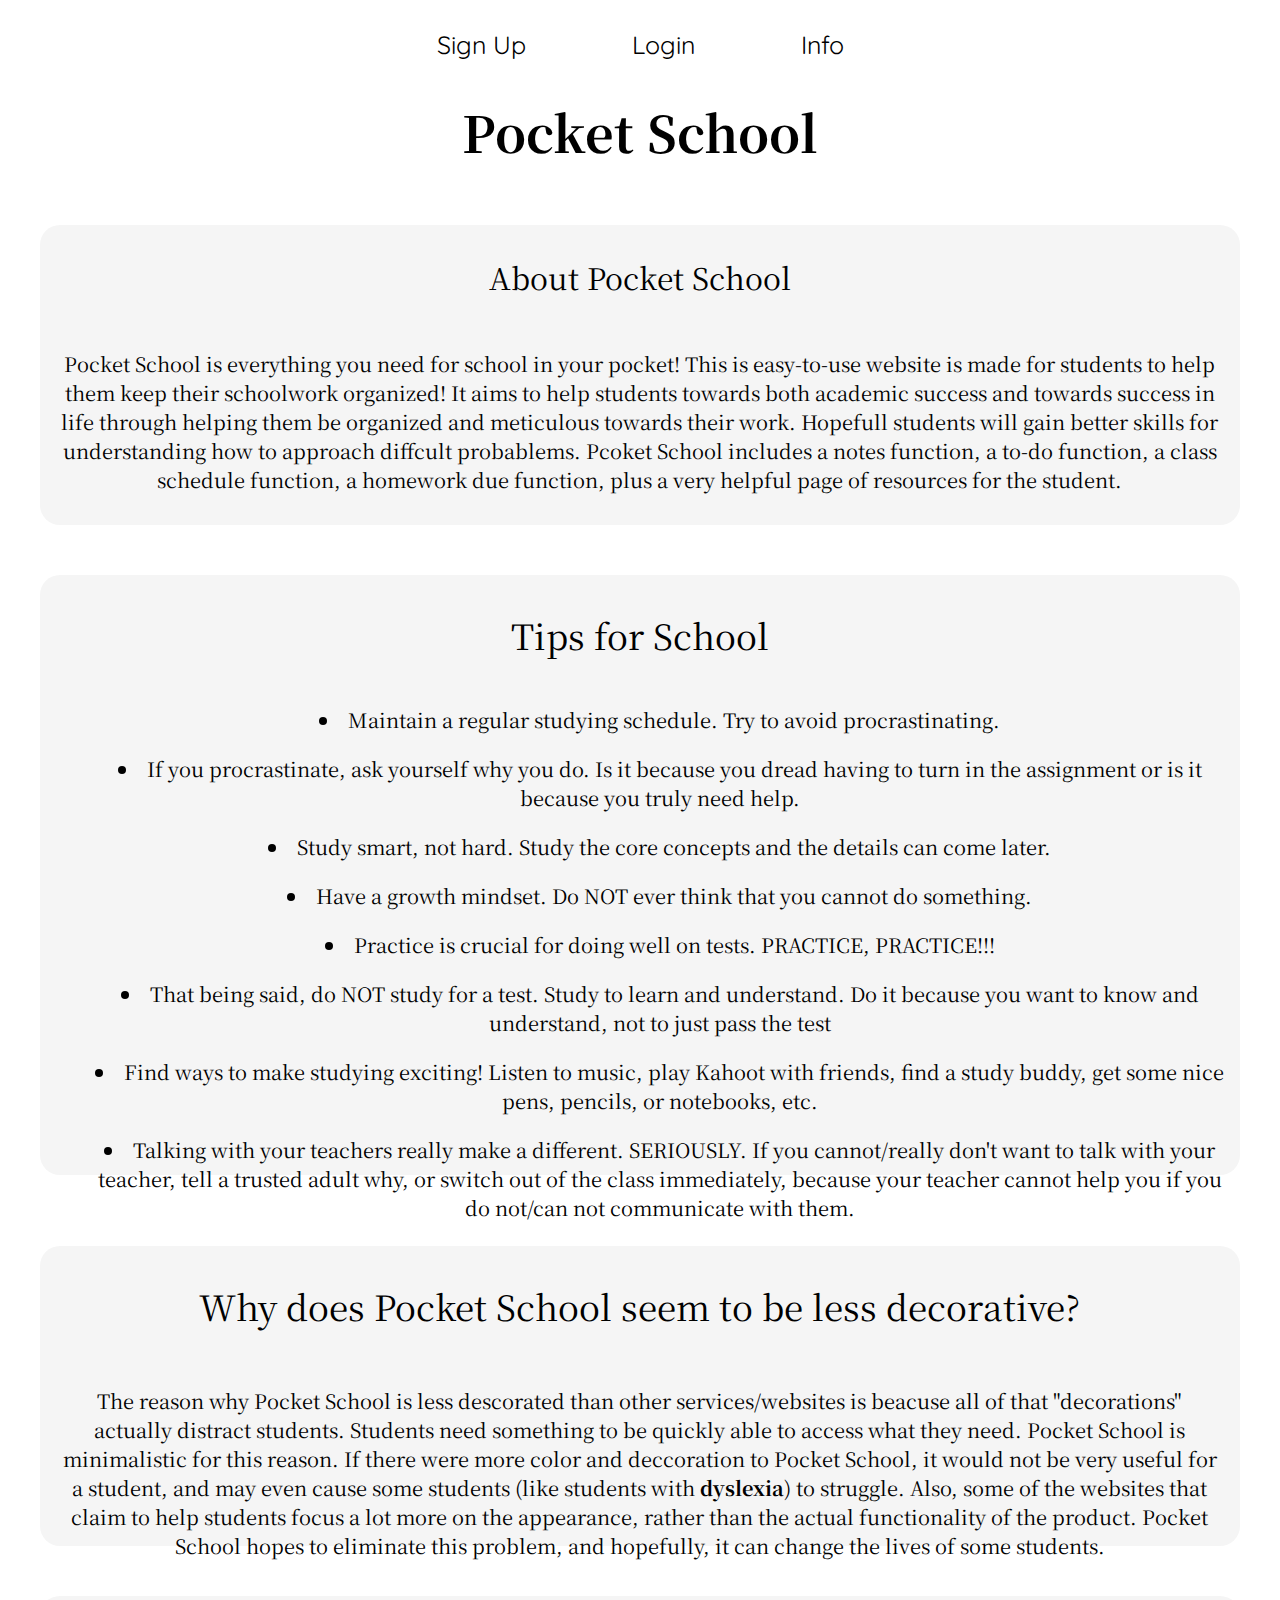
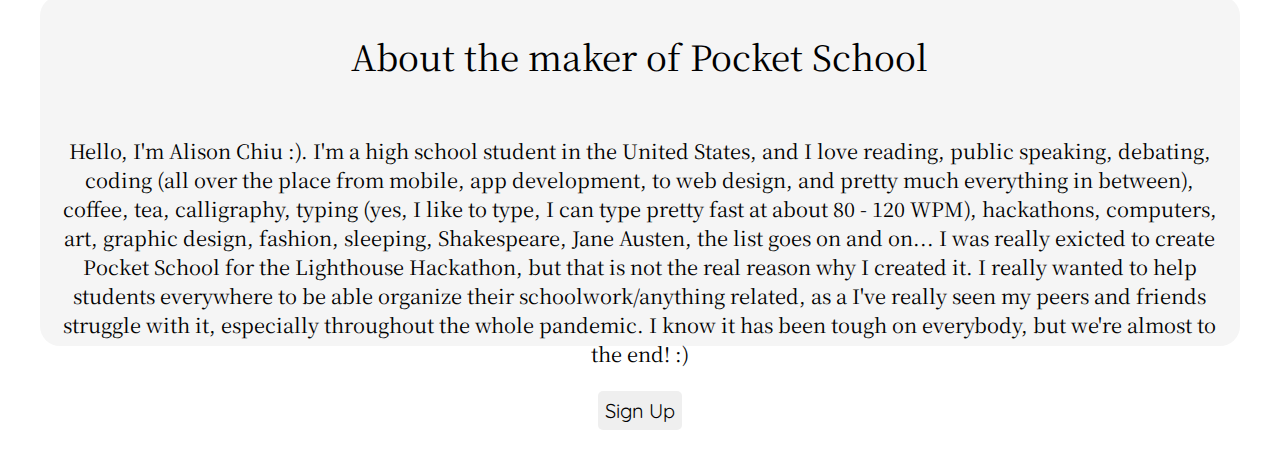
<file: Pocket School/index.html>
<!DOCTYPE html>
<html>
	<head>
		<link rel="stylesheet" href="intro.css">
		<script type="module" src="script.js"></script>
		
		<meta name="viewport" content="width=device-width, initial-scale=1.0">
		
		<link rel="preconnect" href="https://fonts.gstatic.com">
		<link href="https://fonts.googleapis.com/css2?family=Noto+Serif+TC:wght@200&display=swap" rel="stylesheet">
		<link rel="preconnect" href="https://fonts.gstatic.com">
		<link href="https://fonts.googleapis.com/css2?family=Quicksand&display=swap" rel="stylesheet">
		
		<title>Pocket School</title>
		
	</head>
	<body>
		
		<div class="topnav" style="font-size:25px;" id="buttondiv">
			<a class="active" href="signup.html" style="margin-right:50px;margin-left:50px;">Sign Up</a>
			<a class="active" href="login.html" style="margin-right:50px;margin-left:50px;">Login</a>
			<a class="active" href="index.html" style="margin-right:50px;margin-left:50px;">Info</a>
		</div>
		
		<h1 style="font-size:50px;">Pocket School</h1>
		
		<div style="width:95%;height:300px;border:none;background-color:#f5f5f5;display: inline-block;" class='box'>
			<p style='font-size: 30px;'>About Pocket School</p>
			<p style='font-size:20px;padding:20px;'>Pocket School is everything you need for school in your pocket! This is easy-to-use website is made for students to help them keep their schoolwork organized! It aims to help students towards both academic success and towards success in life through helping them be organized and meticulous towards their work. Hopefull students will gain better skills for understanding how to approach diffcult probablems. Pcoket School includes a notes function, a to-do function, a class schedule function, a homework due function, plus a very helpful page of resources for the student.
			<br>
			</p>
		</div>
		
		<div style="width:95%;height:600px;border:none;background-color:#f5f5f5;display: inline-block;" class='box'>
			<p style='font-size: 35px;'>Tips for School</p>
			<ul style='font-size: 20px;'>
				<li>Maintain a regular studying schedule. Try to avoid procrastinating.</li>
				<li>If you procrastinate, ask yourself why you do. Is it because you dread having to turn in the assignment or is it because you truly need help.</li>
				<li>Study smart, not hard. Study the core concepts and the details can come later.</li>
				<li>Have a growth mindset. Do NOT ever think that you cannot do something.</li>
				<li>Practice is crucial for doing well on tests. PRACTICE, PRACTICE!!!</li>
				<li>That being said, do NOT study for a test. Study to learn and understand. Do it because you want to know and understand, not to just pass the test</li>
				<li>Find ways to make studying exciting! Listen to music, play Kahoot with friends, find a study buddy, get some nice pens, pencils, or notebooks, etc.</li>
				<li>Talking with your teachers really make a different. SERIOUSLY. If you cannot/really don't want to talk with your teacher, tell a trusted adult why, or switch out of the class immediately, because your teacher cannot help you if you do not/can not communicate with them.</li>
			</ul>
		</div>
		
		<div style="width:95%;height:300px;border:none;background-color:#f5f5f5;display: inline-block;" class='box'>
			<p style='font-size: 35px;'>Why does Pocket School seem to be less decorative?</p>
			<p style='font-size:20px;padding:20px'>The reason why Pocket School is less descorated than other services/websites is beacuse all of that "decorations" actually distract students. Students need something to be quickly able to access what they need. Pocket School is minimalistic for this reason. If there were more color and deccoration to Pocket School, it would not be very useful for a student, and may even cause some students (like students with <strong>dyslexia</strong>) to struggle. Also, some of the websites that claim to help students focus a lot more on the appearance, rather than the actual functionality of the product. Pocket School hopes to eliminate this problem, and hopefully, it can change the lives of some students.</p>
		</div>
		
		<div style="width:95%;height:350px;border:none;background-color:#f5f5f5;display: inline-block;" class='box'>
			<p style='font-size: 35px;'>About the maker of Pocket School</p>
			<p style='font-size:20px;padding:20px;'>Hello, I'm Alison Chiu :). I'm a high school student  in the United States, and I love reading, public speaking, debating, coding (all over the place from mobile, app development, to web design, and pretty much everything in between), coffee, tea, calligraphy, typing (yes, I like to type, I can type pretty fast at about 80 - 120 WPM), hackathons, computers, art, graphic design, fashion, sleeping, Shakespeare, Jane Austen, the list goes on and on... I was really exicted to create Pocket School for the Lighthouse Hackathon, but that is not the real reason why I created it. I really wanted to help students everywhere to be able organize their schoolwork/anything related, as a I've really seen my peers and friends struggle with it, especially throughout the whole pandemic. I know it has been tough on everybody, but we're almost to the end! :)</p>
		</div>
		
		<!--<div style="width:95%;height:350px;border:none;background-color:#f5f5f5;display: inline-block;" class='box'>
		<section id="contactSection">
				<h3 id="contactHeading">Contact</h3>
					<form id="contact" action="/survey/checkout" method="post" enctype="multipart/form-data">
						<input type="name" placeholder="Name:" required="">
						<input type="email" placeholder="Email: " required="">
						<textarea placeholder="Write your message here :)" required=""></textarea>
						<button id="submit">Submit</button>
						<input type="hidden" name="redirecturl" value="">
						<input type="hidden" name="survey" value="Contact">
					</form>
			</section>
		
		</div>-->
		
		<form method="get" action="signup.html">
    		<button type="submit" id="submitbutton" style='font-size:20px;margin:20px;'>Sign Up</button>
		</form>
		
	</body>
</html>
</file>
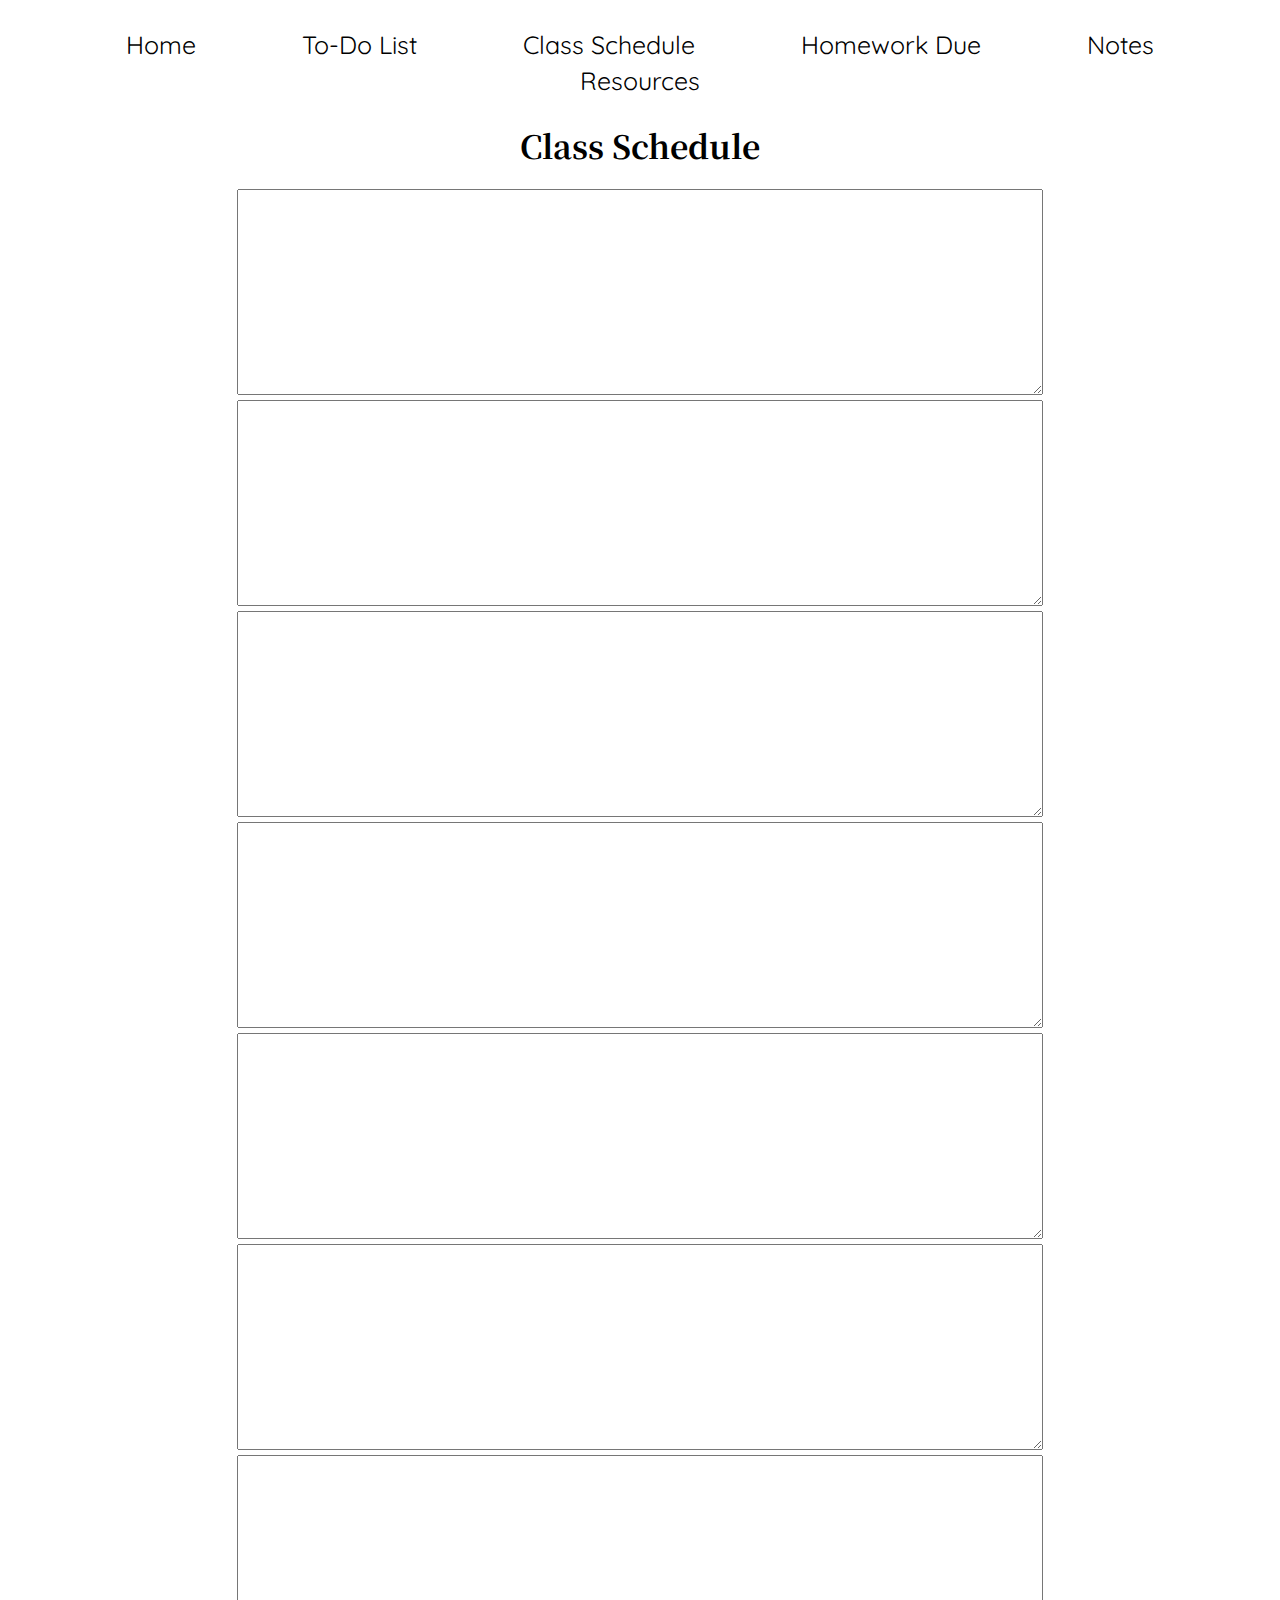
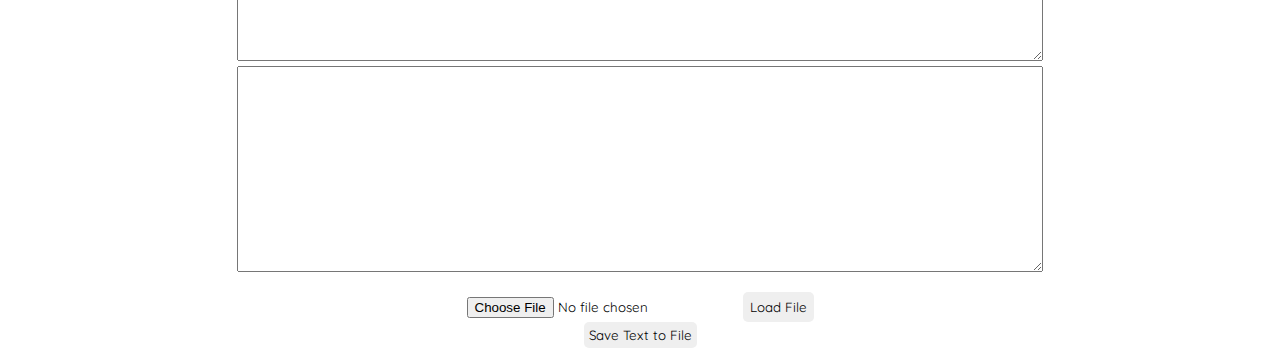
<file: Pocket School/classschedule.html>
<!DOCTYPE html>
<html>

	<head>
		<link rel="stylesheet" href="intro.css">
		<script type="module" src="script.js"></script>

		<link rel="preconnect" href="https://fonts.gstatic.com">
		<link href="https://fonts.googleapis.com/css2?family=Noto+Serif+TC:wght@200&display=swap" rel="stylesheet">
		<link rel="preconnect" href="https://fonts.gstatic.com">
		<link href="https://fonts.googleapis.com/css2?family=Quicksand&display=swap" rel="stylesheet">

		<title>Class Schedule</title>

		<script type="text/javascript">
			
			function saveTextAsFile() {
				var textToSave = "     1 "+document.getElementById("inputTextToSave1").value + "     2 " + document.getElementById("inputTextToSave2").value + "     3 "+document.getElementById("inputTextToSave3").value +"     4 "+document.getElementById("inputTextToSave4").value +"     5 "+ document.getElementById("inputTextToSave5").value +" 6 "+document.getElementById("inputTextToSave6").value +"     7"+document.getElementById("inputTextToSave7").value +"     8 "+document.getElementById("inputTextToSave8").value;
				var textToSaveAsBlob = new Blob([textToSave], { type: "text/plain" });
				var textToSaveAsURL = window.URL.createObjectURL(textToSaveAsBlob);

				var downloadLink = document.createElement("a");
				downloadLink.download = "ToDoList.txt";
				downloadLink.innerHTML = "Download File";
				downloadLink.href = textToSaveAsURL;
				downloadLink.onclick = destroyClickedElement;
				downloadLink.style.display = "none";
				document.body.appendChild(downloadLink);

				downloadLink.click();
			}

			function destroyClickedElement(event) {
				document.body.removeChild(event.target);
			}

			function loadFileAsText() {
				var fileToLoad = document.getElementById("fileToLoad").files[0];
				var fileReader = new FileReader();
				//making a new function in a variable, etc.
				fileReader.onload = function (fileLoadedEvent) {
					var textFromFileLoaded = fileLoadedEvent.target.result;
					document.getElementById("inputTextToSave").value = textFromFileLoaded;
				};
				fileReader.readAsText(fileToLoad, "UTF-8");
			}
		</script>

	</head>

	<body>
		
		<div class="topnav" style="font-size:25px;" id="buttondiv">
			<a class="active" href="home.html" style="margin-right:50px;margin-left:50px;">Home</a>
			<a class="active" href="todolist.html" style="margin-right:50px;margin-left:50px;">To-Do List</a>
			<a class="active" href="classschedule.html" style="margin-right:50px;margin-left:50px;">Class Schedule</a>
			<a class="active" href="homeworkdue.html" style="margin-right:50px;margin-left:50px;">Homework Due</a>
			<a class="active" href="notes.html" style="margin-right:50px;margin-left:50px;">Notes</a>
			<a class="active" href="resources.html" style="margin-right:50px;margin-left:50px;">Resources</a>
		</div>
		
		<h1>Class Schedule</h1>

		
		<textarea name='todo' id="inputTextToSave1" style='width:800px;height:200px;'></textarea>
		<br>
		<textarea name='todo' id="inputTextToSave2" style='width:800px;height:200px;'></textarea>
		<br>
		<textarea name='todo' id="inputTextToSave3" style='width:800px;height:200px;'></textarea>
		<br>
		<textarea name='todo' id="inputTextToSave4" style='width:800px;height:200px;'></textarea>
		<br>
		<textarea name='todo' id="inputTextToSave5" style='width:800px;height:200px;'></textarea>
		<br>
		<textarea name='todo' id="inputTextToSave6" style='width:800px;height:200px;'></textarea>
		<br>
		<textarea name='todo' id="inputTextToSave7" style='width:800px;height:200px;'></textarea>
		<br>
		<textarea name='todo' id="inputTextToSave8" style='width:800px;height:200px;'></textarea>
		<br>
		
		<input type="file" id="fileToLoad">
        <button onclick="loadFileAsText()" id='submitbutton'>Load File</button>
			
		<br>
        <button onclick="saveTextAsFile()" src="todolist.html" style="border:none; padding:5px; border-radius:5px;">Save Text to File</button>
			
		<!--<input type='submit' id='submitbutton' value='Save'>
		<input type='hidden' name='redirecturl' value='notes.html'>
		<input type='hidden' name='survey' value='Accounts'>-->
		
	</body>

</html>
</file>
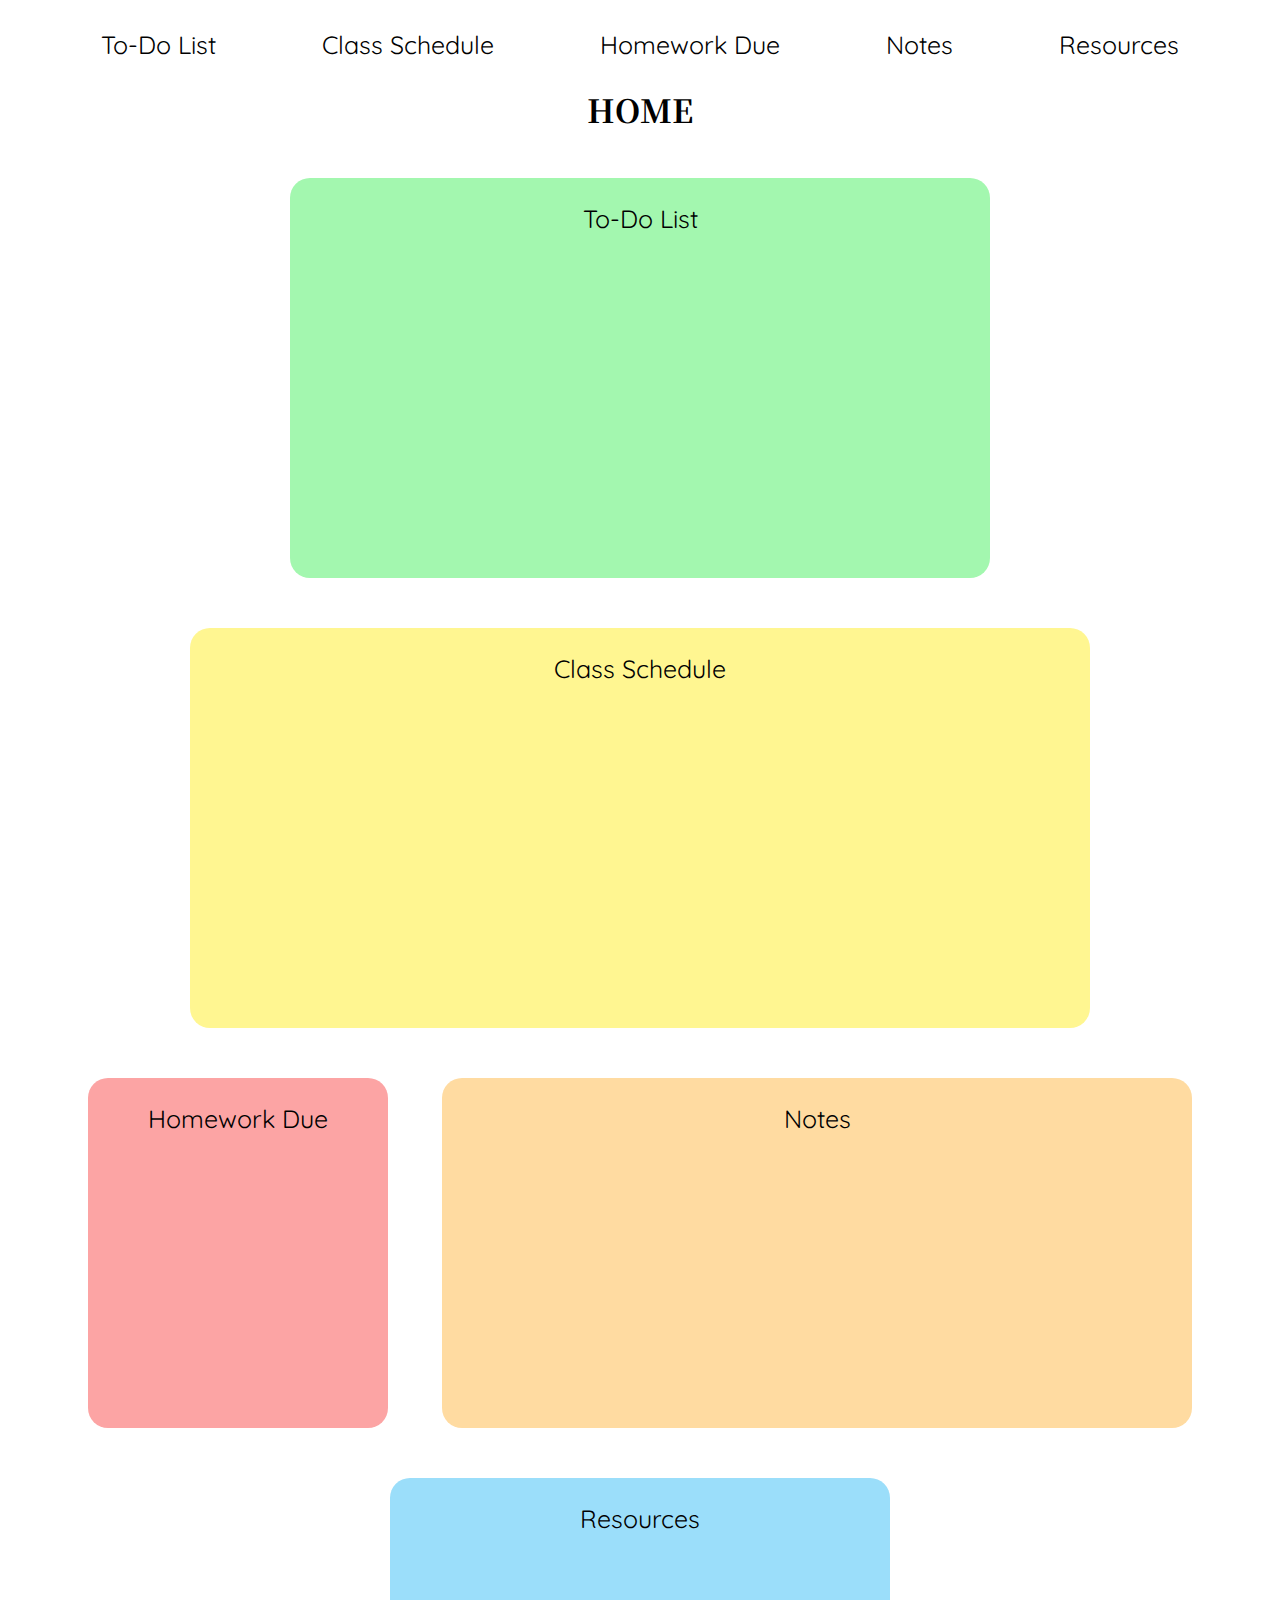
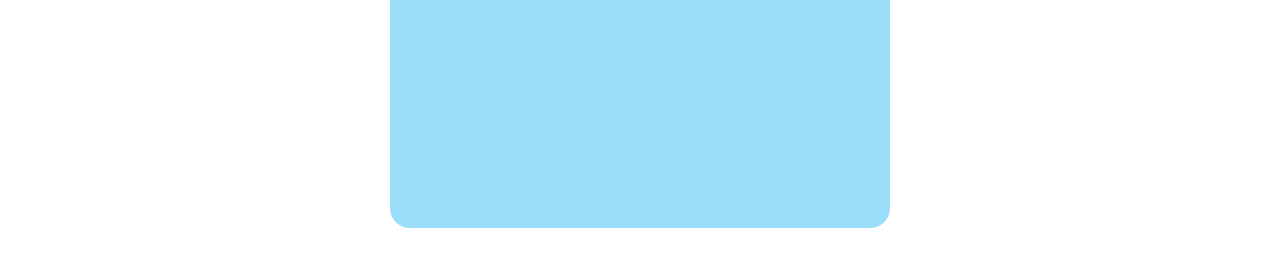
<file: Pocket School/home.html>
<!DOCTYPE html>
<html>
	<head>
		<link rel="stylesheet" href="intro.css">
		<script type="module" src="script.js"></script>
		
		<link rel="preconnect" href="https://fonts.gstatic.com">
		<link href="https://fonts.googleapis.com/css2?family=Noto+Serif+TC:wght@200&display=swap" rel="stylesheet">
		<link rel="preconnect" href="https://fonts.gstatic.com">
		<link href="https://fonts.googleapis.com/css2?family=Quicksand&display=swap" rel="stylesheet">
		
		<title>Home</title>
		
	</head>
	<body>
		
		<div class="topnav" style="font-size:25px;" id="buttondiv">
			<a class="active" href="todolist.html" style="margin-right:50px;margin-left:50px;">To-Do List</a>
			<a class="active" href="classschedule.html" style="margin-right:50px;margin-left:50px;">Class Schedule</a>
			<a class="active" href="homeworkdue.html" style="margin-right:50px;margin-left:50px;">Homework Due</a>
			<a class="active" href="notes.html" style="margin-right:50px;margin-left:50px;">Notes</a>
			<a class="active" href="resources.html" style="margin-right:50px;margin-left:50px;">Resources</a>
		</div>
		
		<h1>HOME</h1>
		
		<a href="todolist.html">
			<div style="width:700px;height:400px;border:none;background-color:#a3f7af;display: inline-block;" class='box'><p>To-Do List</p></div>
		</a>

		
		<a href="classschedule.html">
			<div style="width:900px;height:400px;border:none;background-color:#fff691;display: inline-block;" class='box'><p>Class Schedule</p></div>
		</a>
		
		<a href="homeworkdue.html">
			<div style="width:300px;height:350px;border:none;background-color:#fca4a4;display: inline-block;" class='box'><p>Homework Due</p></div>
		</a>
		
		<a href="notes.html">
			<div style="width:750px;height:350px;border:none;background-color:#ffdba1;display: inline-block;" class='box'><p>Notes</p></div>
		</a>
		
		<a href="resources.html">
			<div style="width:500px;height:350px;border:none;background-color:#9bdefa;display: inline-block;" class='box'><p>Resources</p></div>
		</a>
		
	</body>
</html>
</file>
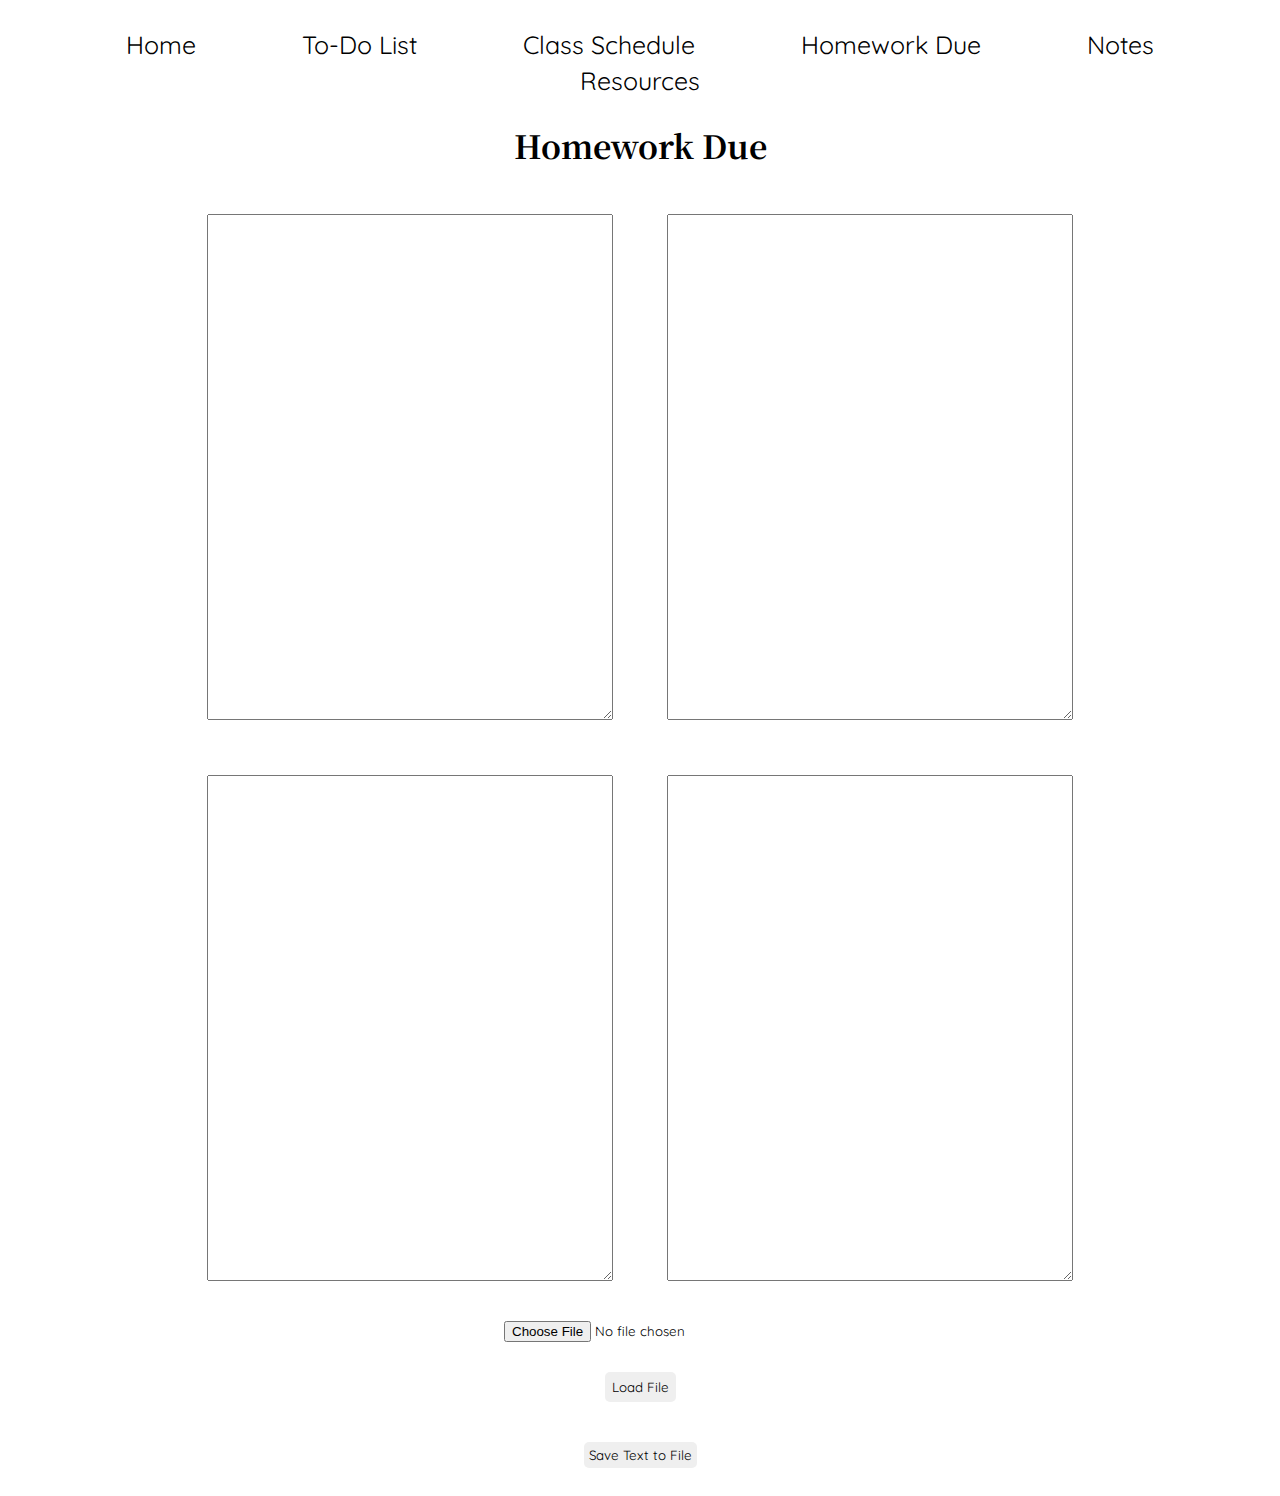
<file: Pocket School/homeworkdue.html>
<!DOCTYPE html>
<html>

	<head>
		<link rel="stylesheet" href="intro.css">
		<script type="module" src="script.js"></script>

		<link rel="preconnect" href="https://fonts.gstatic.com">
		<link href="https://fonts.googleapis.com/css2?family=Noto+Serif+TC:wght@200&display=swap" rel="stylesheet">
		<link rel="preconnect" href="https://fonts.gstatic.com">
		<link href="https://fonts.googleapis.com/css2?family=Quicksand&display=swap" rel="stylesheet">

		<title>Homework Due</title>

		<script type="text/javascript">
			
			function saveTextAsFile() {
				var textToSave = "     1 "+document.getElementById("inputTextToSave1").value + "     2 " + document.getElementById("inputTextToSave2").value + "     3 "+document.getElementById("inputTextToSave3").value +"     4 "+document.getElementById("inputTextToSave4").value
				var textToSaveAsBlob = new Blob([textToSave], { type: "text/plain" });
				var textToSaveAsURL = window.URL.createObjectURL(textToSaveAsBlob);

				var downloadLink = document.createElement("a");
				downloadLink.download = "ToDoList.txt";
				downloadLink.innerHTML = "Download File";
				downloadLink.href = textToSaveAsURL;
				downloadLink.onclick = destroyClickedElement;
				downloadLink.style.display = "none";
				document.body.appendChild(downloadLink);

				downloadLink.click();
			}

			function destroyClickedElement(event) {
				document.body.removeChild(event.target);
			}

			function loadFileAsText() {
				var fileToLoad = document.getElementById("fileToLoad").files[0];
				var fileReader = new FileReader();
				//making a new function in a variable, etc.
				fileReader.onload = function (fileLoadedEvent) {
					var textFromFileLoaded = fileLoadedEvent.target.result;
					document.getElementById("inputTextToSave").value = textFromFileLoaded;
				};
				fileReader.readAsText(fileToLoad, "UTF-8");
			}
		</script>

	</head>

	<body>
		
		<div class="topnav" style="font-size:25px;" id="buttondiv">
			<a class="active" href="home.html" style="margin-right:50px;margin-left:50px;">Home</a>
			<a class="active" href="todolist.html" style="margin-right:50px;margin-left:50px;">To-Do List</a>
			<a class="active" href="classschedule.html" style="margin-right:50px;margin-left:50px;">Class Schedule</a>
			<a class="active" href="homeworkdue.html" style="margin-right:50px;margin-left:50px;">Homework Due</a>
			<a class="active" href="notes.html" style="margin-right:50px;margin-left:50px;">Notes</a>
			<a class="active" href="resources.html" style="margin-right:50px;margin-left:50px;">Resources</a>
		</div>
		
		<h1>Homework Due</h1>

		
		<textarea name='todo' id="inputTextToSave1" style='width:400px;height:500px;display:inline-block;margin:25px;'></textarea>
		
		<textarea name='todo' id="inputTextToSave2" style='width:400px;height:500px;display:inline-block;margin:25px;'></textarea>
		
		<textarea name='todo' id="inputTextToSave3" style='width:400px;height:500px;display:inline-block;margin:25px;'></textarea>
		
		<textarea name='todo' id="inputTextToSave4" style='width:400px;height:500px;display:inline-block;margin:25px;'></textarea>
		<br>
		
		<input type="file" id="fileToLoad" style="text-align:center;margin:10px;">
		<br>
        <button onclick="loadFileAsText()" id='submitbutton' style="text-align:center;margin:20px">Load File</button>
		<br>
        <button onclick="saveTextAsFile()" src="todolist.html" style="border:none; padding:5px; border-radius:5px;margin:20px;">Save Text to File</button>
			
		<!--<input type='submit' id='submitbutton' value='Save'>
		<input type='hidden' name='redirecturl' value='notes.html'>
		<input type='hidden' name='survey' value='Accounts'>-->
		
	</body>

</html>
</file>
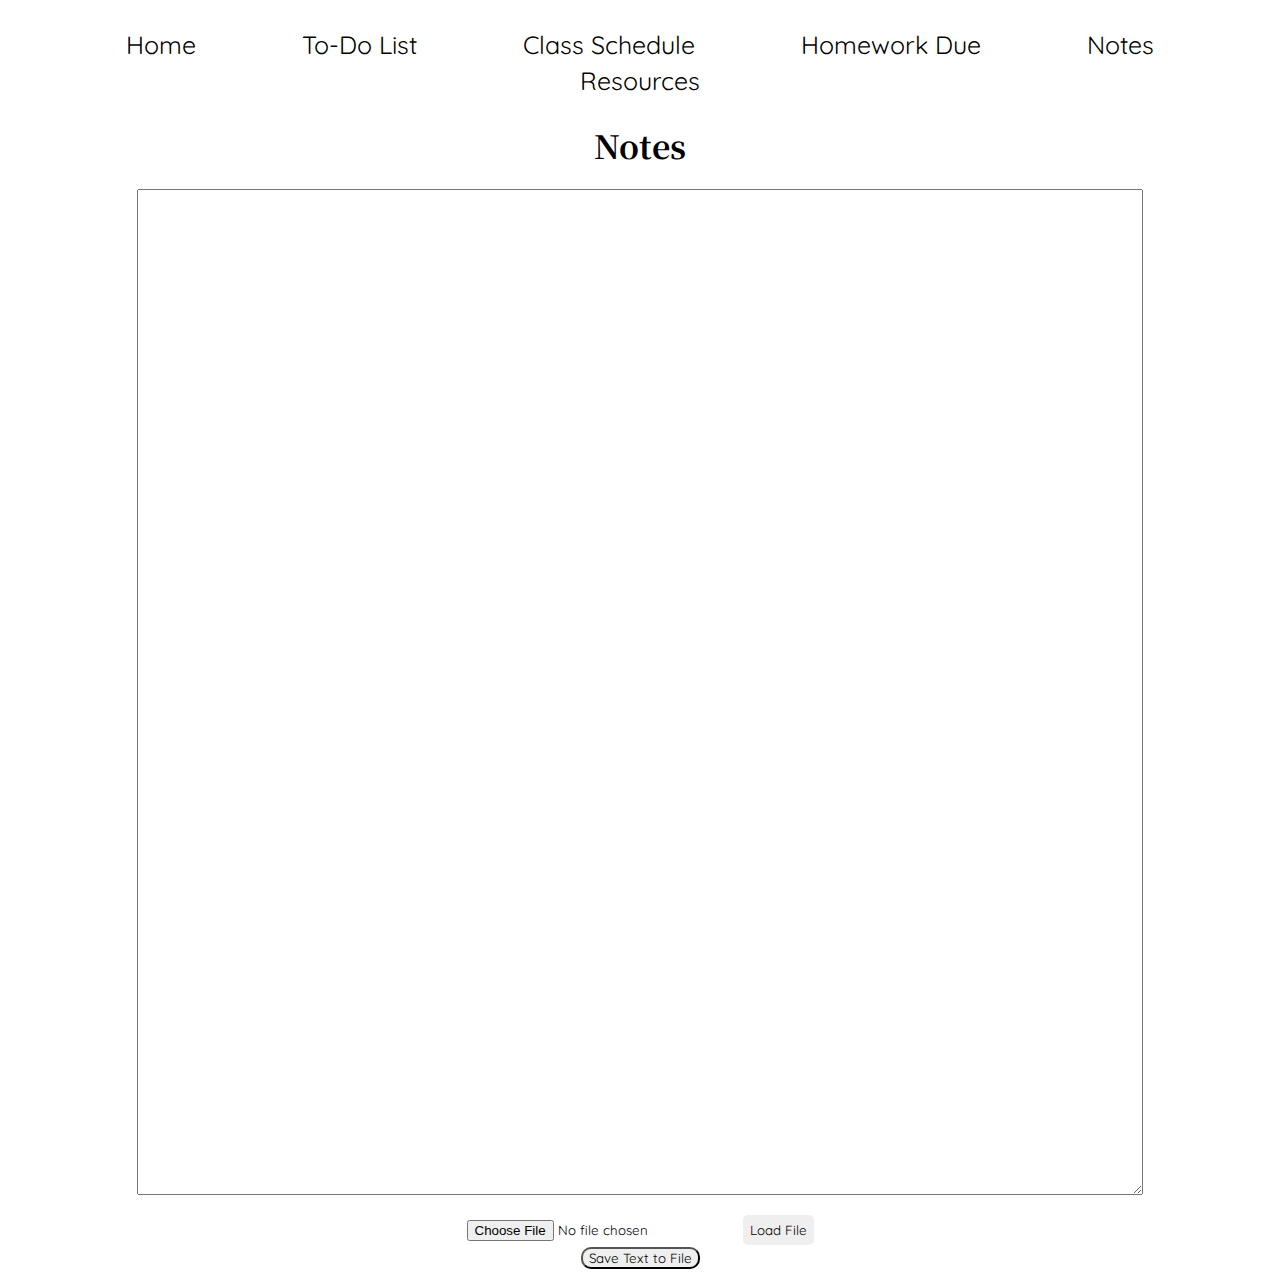
<file: Pocket School/notes.html>
<!DOCTYPE html>
<html>

	<head>
		<link rel="stylesheet" href="intro.css">
		<script type="module" src="script.js"></script>

		<link rel="preconnect" href="https://fonts.gstatic.com">
		<link href="https://fonts.googleapis.com/css2?family=Noto+Serif+TC:wght@200&display=swap" rel="stylesheet">
		<link rel="preconnect" href="https://fonts.gstatic.com">
		<link href="https://fonts.googleapis.com/css2?family=Quicksand&display=swap" rel="stylesheet">

		<title>Notes</title>

		<script type="text/javascript">
			function saveTextAsFile() {
				var textToSave = document.getElementById("inputTextToSave").value;
				var textToSaveAsBlob = new Blob([textToSave], { type: "text/plain" });
				var textToSaveAsURL = window.URL.createObjectURL(textToSaveAsBlob);

				var downloadLink = document.createElement("a");
				downloadLink.download = "Notes.txt";
				downloadLink.innerHTML = "Download File";
				downloadLink.href = textToSaveAsURL;
				downloadLink.onclick = destroyClickedElement;
				downloadLink.style.display = "none";
				document.body.appendChild(downloadLink);

				downloadLink.click();
			}

			function destroyClickedElement(event) {
				document.body.removeChild(event.target);
			}

			function loadFileAsText() {
				var fileToLoad = document.getElementById("fileToLoad").files[0];
				var fileReader = new FileReader();
				//making a new function in a variable, etc.
				fileReader.onload = function (fileLoadedEvent) {
					var textFromFileLoaded = fileLoadedEvent.target.result;
					document.getElementById("inputTextToSave").value = textFromFileLoaded;
				};
				fileReader.readAsText(fileToLoad, "UTF-8");
			}
		</script>

	</head>

	<body>
		
		<div class="topnav" style="font-size:25px;" id="buttondiv">
			<a class="active" href="home.html" style="margin-right:50px;margin-left:50px;">Home</a>
			<a class="active" href="todolist.html" style="margin-right:50px;margin-left:50px;">To-Do List</a>
			<a class="active" href="classschedule.html" style="margin-right:50px;margin-left:50px;">Class Schedule</a>
			<a class="active" href="homeworkdue.html" style="margin-right:50px;margin-left:50px;">Homework Due</a>
			<a class="active" href="notes.html" style="margin-right:50px;margin-left:50px;">Notes</a>
			<a class="active" href="resources.html" style="margin-right:50px;margin-left:50px;">Resources</a>
		</div>
		
		<h1>Notes</h1>

		
		<textarea name='notes' id="inputTextToSave"></textarea>
		<br>

		<input type="file" id="fileToLoad">
        <button onclick="loadFileAsText()" id='submitbutton'>Load File</button>
			
		<br>
        <button onclick="saveTextAsFile()" src="notes.html">Save Text to File</button>
			
		<!--<input type='submit' id='submitbutton' value='Save'>
		<input type='hidden' name='redirecturl' value='notes.html'>
		<input type='hidden' name='survey' value='Accounts'>-->
		
	</body>

</html>
</file>
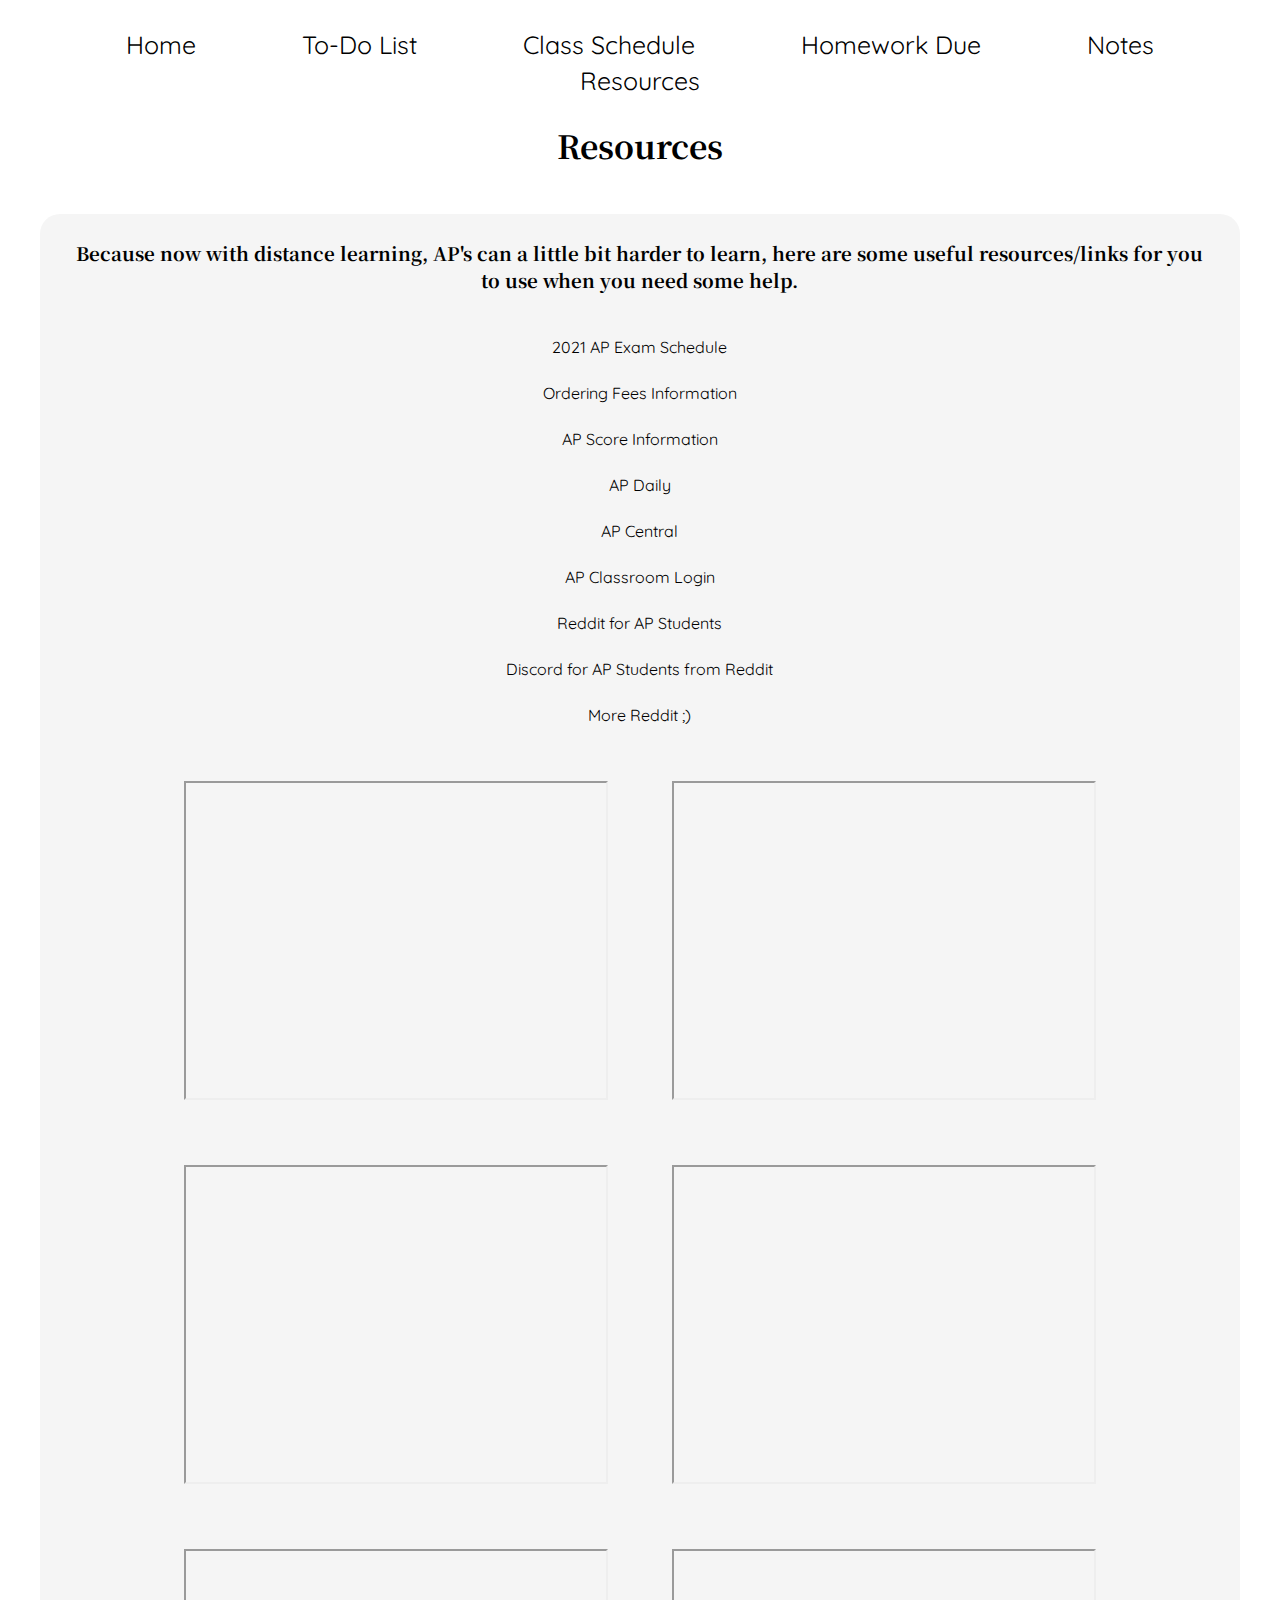
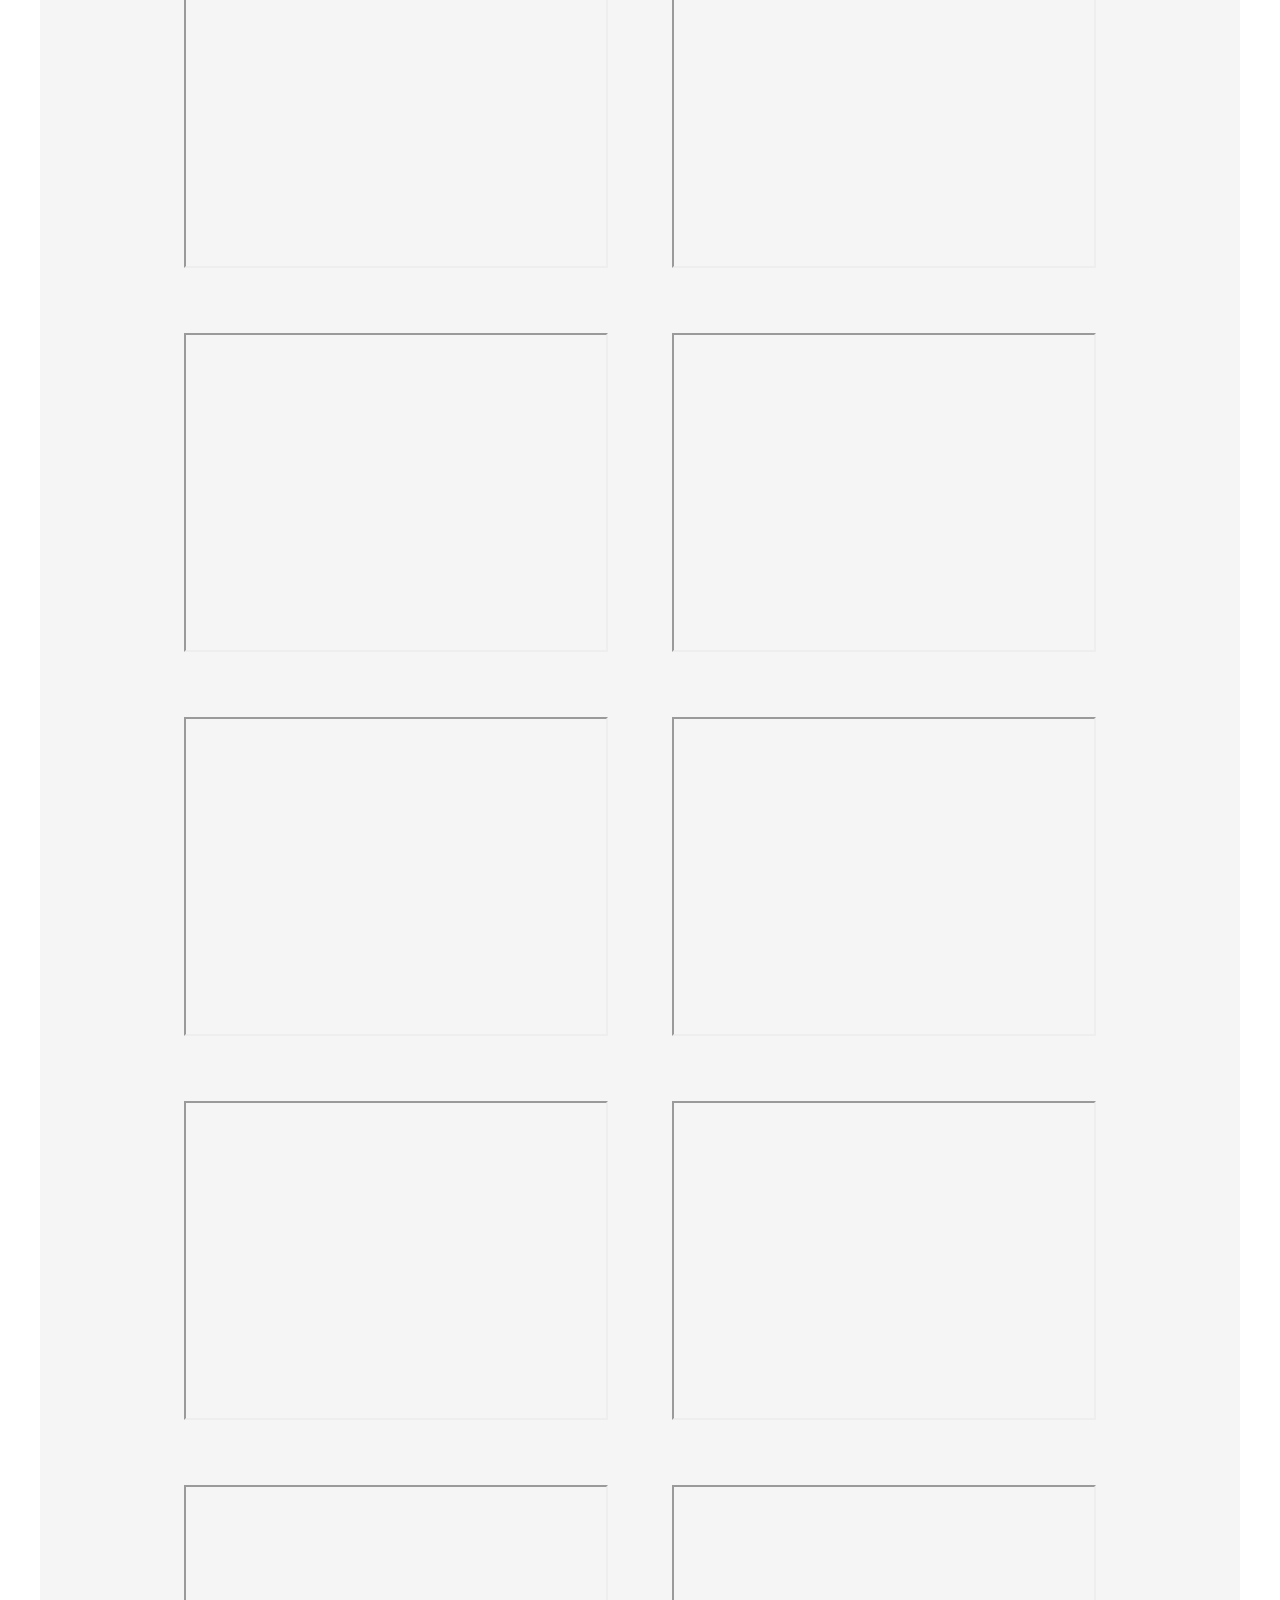
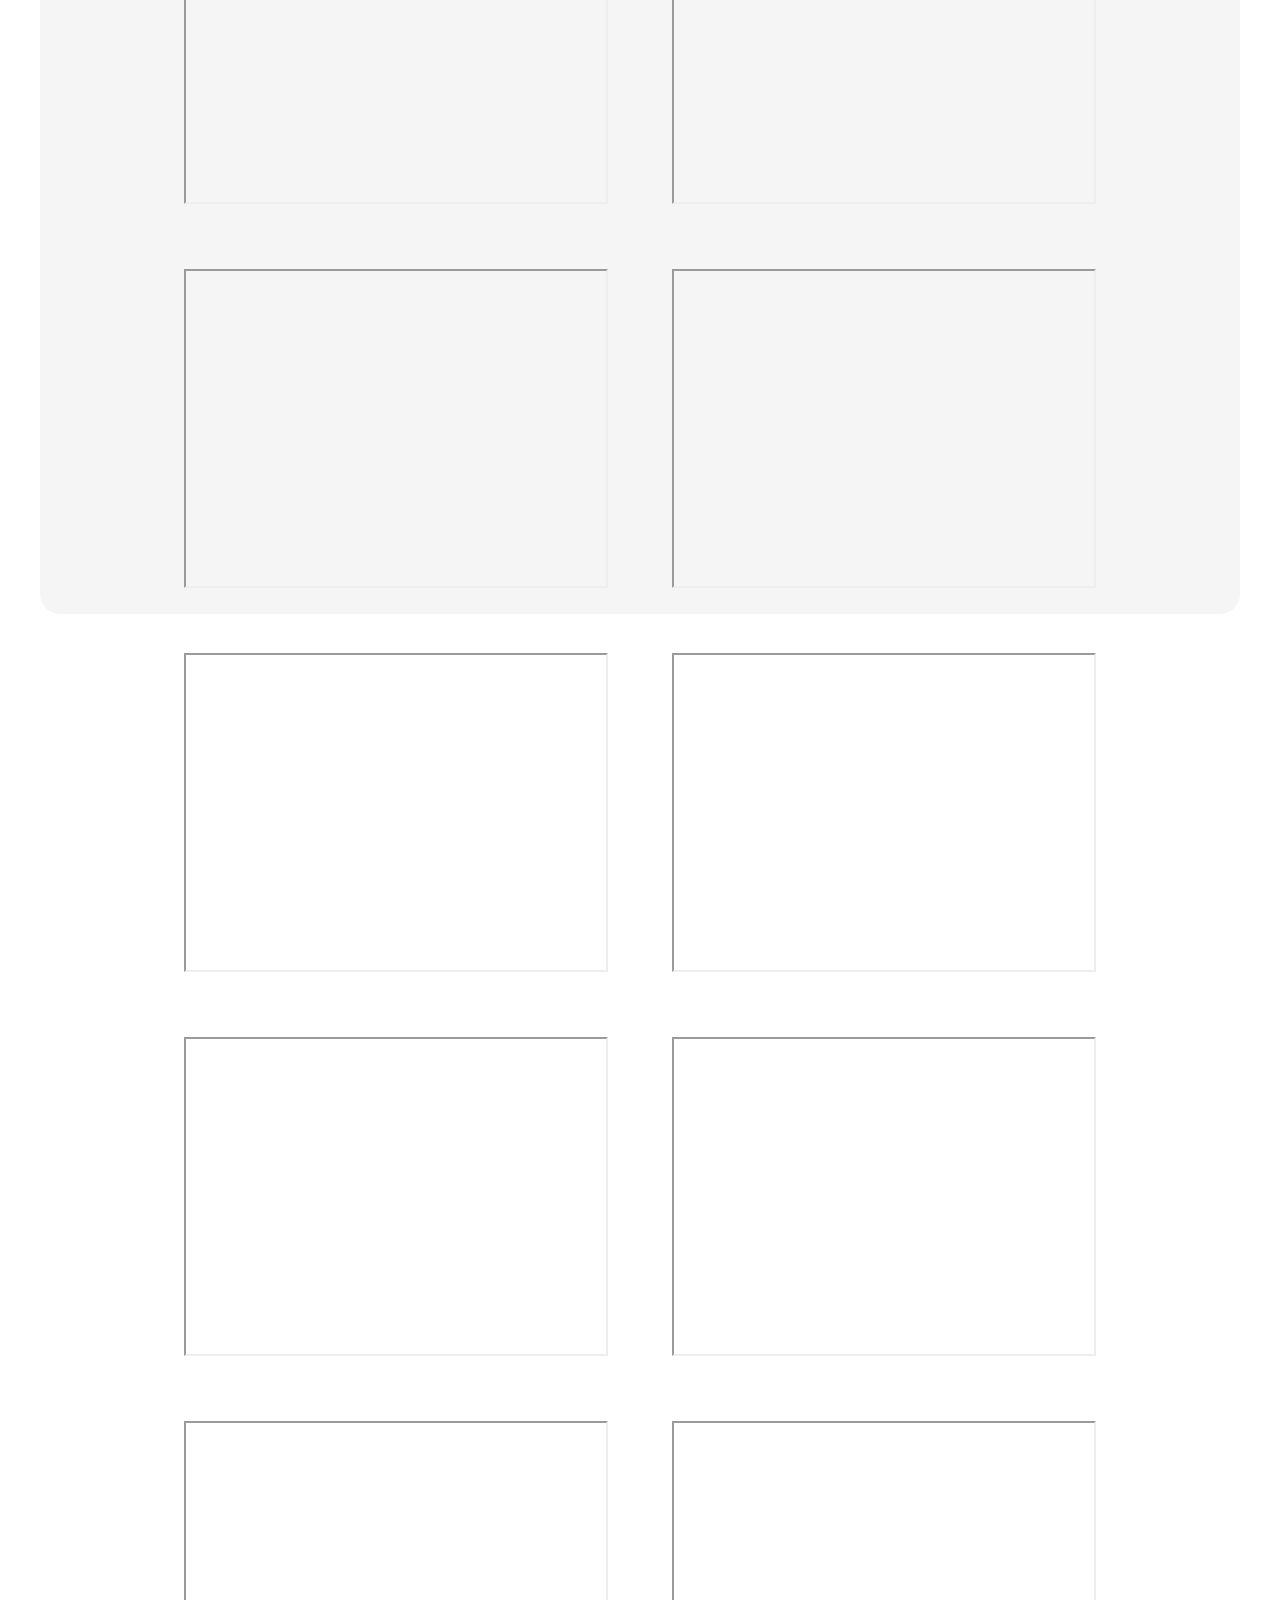
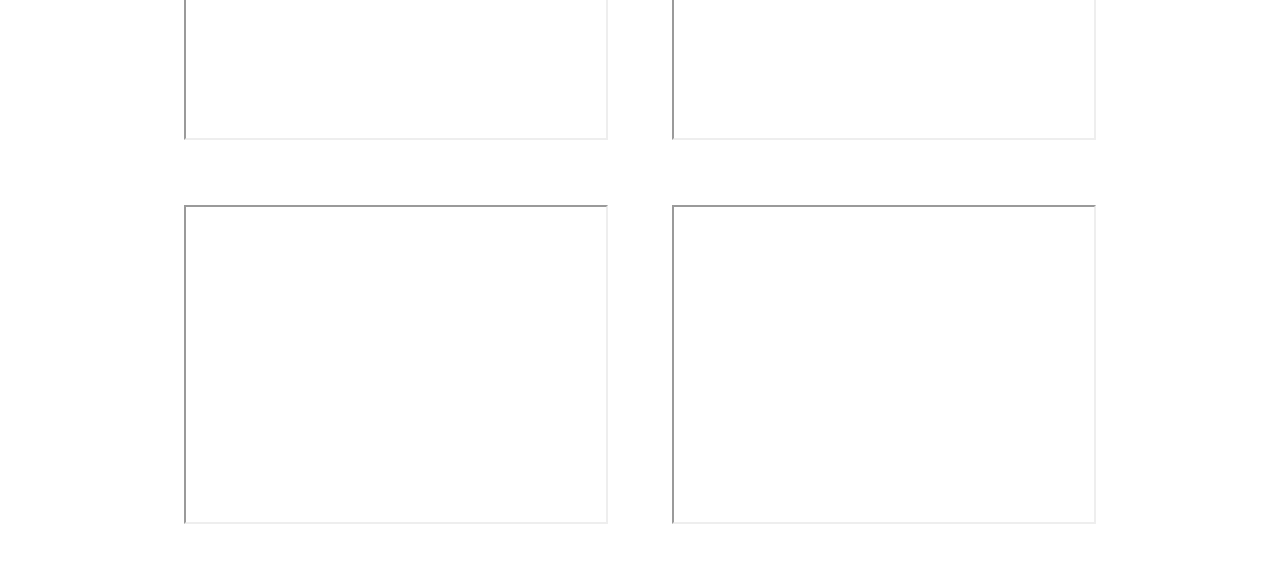
<file: Pocket School/resources.html>
<!DOCTYPE html>
<html>

	<head>
		<link rel="stylesheet" href="intro.css">
		<script type="module" src="script.js"></script>

		<link rel="preconnect" href="https://fonts.gstatic.com">
		<link href="https://fonts.googleapis.com/css2?family=Noto+Serif+TC:wght@200&display=swap" rel="stylesheet">
		<link rel="preconnect" href="https://fonts.gstatic.com">
		<link href="https://fonts.googleapis.com/css2?family=Quicksand&display=swap" rel="stylesheet">

		<title>Resources</title>

	</head>

	<body>

		<div class="topnav" style="font-size:25px;" id="buttondiv">
			<a class="active" href="home.html" style="margin-right:50px;margin-left:50px;">Home</a>
			<a class="active" href="todolist.html" style="margin-right:50px;margin-left:50px;">To-Do List</a>
			<a class="active" href="classschedule.html" style="margin-right:50px;margin-left:50px;">Class Schedule</a>
			<a class="active" href="homeworkdue.html" style="margin-right:50px;margin-left:50px;">Homework Due</a>
			<a class="active" href="notes.html" style="margin-right:50px;margin-left:50px;">Notes</a>
			<a class="active" href="resources.html" style="margin-right:50px;margin-left:50px;">Resources</a>
		</div>

		<h1>Resources</h1>


		<div style="width:95%;height:3600px;border:none;background-color:#f5f5f5;display: inline-block;" class='box'>
			<div class="buttonGroup">

				<h3>Because now with distance learning, AP's can a little bit harder to learn, here are some useful resources/links for you to use when you need some help.</h3>

				<br>

				<a href="https://apcentral.collegeboard.org/exam-administration-ordering-scores/exam-dates">
					2021 AP Exam Schedule</a>

				<br>
				<br>

				<a href="https://apcentral.collegeboard.org/exam-administration-ordering-scores/ordering-fees">
					Ordering Fees Information</a>

				<br>
				<br>

				<a href="https://apcentral.collegeboard.org/exam-administration-ordering-scores/scores">AP Score Information</a>

				<br>
				<br>

				<a href="https://apcentral.collegeboard.org/instructional-resources/ap-daily">AP Daily</a>

				<br>
				<br>

				<a href="https://apcentral.collegeboard.org/instructional-resources/ap-classroom">AP Central</a>

				<br>
				<br>

				<a href="https://apstudents.collegeboard.org/">AP Classroom Login</a>

				<br>
				<br>

				<a href="https://www.reddit.com/r/APStudents/">Reddit for AP Students</a>

				<br>
				<br>

				<a href="https://discord.com/invite/apstudents">Discord for AP Students from Reddit</a>

				<br>
				<br>

				<a href="https://www.reddit.com/r/APStudents/wiki/resources">More Reddit ;)</a>
				
				<div id="videos">
					<iframe width="420" height="315" src="https://www.youtube.com/embed/5qap5aO4i9A"></iframe>
					<iframe width="420" height="315" src="https://www.youtube.com/embed/y7e-GC6oGhg"></iframe>
					<iframe width="420" height="315" src="https://www.youtube.com/embed/BMuknRb7woc"></iframe>
					<iframe width="420" height="315" src="https://www.youtube.com/embed/V1RPi2MYptM"></iframe>
					<iframe width="420" height="315" src="https://www.youtube.com/embed/77ZozI0rw7w"></iframe>
					<iframe width="420" height="315" src="https://www.youtube.com/embed/8plwv25NYRo"></iframe>
					<iframe width="420" height="315" src="https://www.youtube.com/embed/q76bMs-NwRk"></iframe>
					<iframe width="420" height="315" src="https://www.youtube.com/embed/yIQd2Ya0Ziw"></iframe>
					<iframe width="420" height="315" src="https://www.youtube.com/embed/VB6SIKl8Md0"></iframe>
					<iframe width="420" height="315" src="https://www.youtube.com/embed/Y-JQ-RCyPpQ"></iframe>
					<iframe width="420" height="315" src="https://www.youtube.com/embed/BMuknRb7woc"></iframe>
					<iframe width="420" height="315" src="https://www.youtube.com/embed/lTRiuFIWV54"></iframe>
					<iframe width="420" height="315" src="https://www.youtube.com/embed/38LMlhYiQzc"></iframe>
					<iframe width="420" height="315" src="https://www.youtube.com/embed/eKFTSSKCzWA"></iframe>
					<iframe width="420" height="315" src="https://www.youtube.com/embed/UgHKb_7884o"></iframe>
					<iframe width="420" height="315" src="https://www.youtube.com/embed/WPni755-Krg"></iframe>
					<iframe width="420" height="315" src="https://www.youtube.com/embed/nDq6TstdEi8"></iframe>
					<iframe width="420" height="315" src="https://www.youtube.com/embed/vPhg6sc1Mk4"></iframe>
					<iframe width="420" height="315" src="https://www.youtube.com/embed/a4fv-BtzNmY"></iframe>
					<iframe width="420" height="315" src="https://www.youtube.com/embed/HSOtku1j600"></iframe>
					<iframe width="420" height="315" src="https://www.youtube.com/embed/mUeZDu9rBH8"></iframe>
					<iframe width="420" height="315" src="https://www.youtube.com/embed/jgpJVI3tDbY"></iframe>
					<iframe width="420" height="315" src="https://www.youtube.com/embed/UJZxtO9XNno"></iframe>
					<iframe width="420" height="315" src="https://www.youtube.com/embed/lE6RYpe9IT0"></iframe>
				</div>
				
			</div>
		</div>

		<!--<input type='submit' id='submitbutton' value='Save'>
		<input type='hidden' name='redirecturl' value='notes.html'>
		<input type='hidden' name='survey' value='Accounts'>-->

	</body>

</html>
</file>
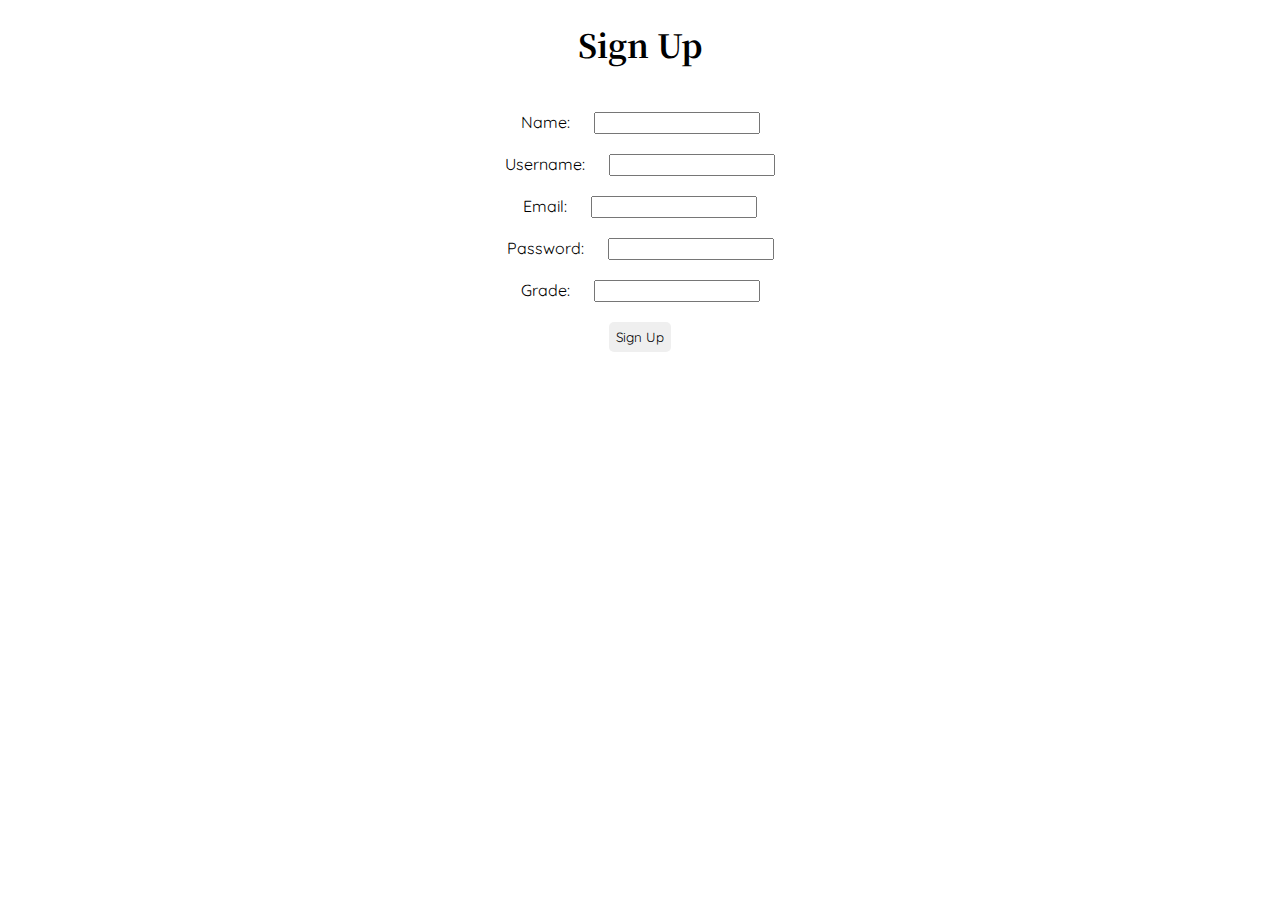
<file: Pocket School/signup.html>
<!DOCTYPE html>
<html>
	<head>
		<link rel="stylesheet" href="intro.css">
		<script type="module" src="script.js"></script>
		<link rel="preconnect" href="https://fonts.gstatic.com">
		<link href="https://fonts.googleapis.com/css2?family=Noto+Serif+TC:wght@200&display=swap" rel="stylesheet">
		<link rel="preconnect" href="https://fonts.gstatic.com">
		<link href="https://fonts.googleapis.com/css2?family=Quicksand&display=swap" rel="stylesheet">
		<title>Sign Up</title>
	</head>
	<body>
		
		<h1>Sign Up</h1>
		
		<form action='/survey/checkout' method='post' enctype="multipart/form-data">
		
			<div>
				
				<label>Name: </label> <input name='name'>
				<br>
				<label>Username: </label> <input name='user'>
				<br>
				<label>Email: </label> <input name='email'>
				<br>
				<label>Password: </label> <input type='password' name='password'>
				<br>
				<label>Grade: </label> <input name='grade'>
				<br>
				
				<input type='submit' id='submitbutton' onclick="saveTextAsFile()" value='Sign Up'>
				<input type='hidden' name='redirecturl' value='home.html'>
				<input type='hidden' name='survey' value='Accounts'>
			
			</div>
		
		</form>
		
	</body>
</html>
</file>
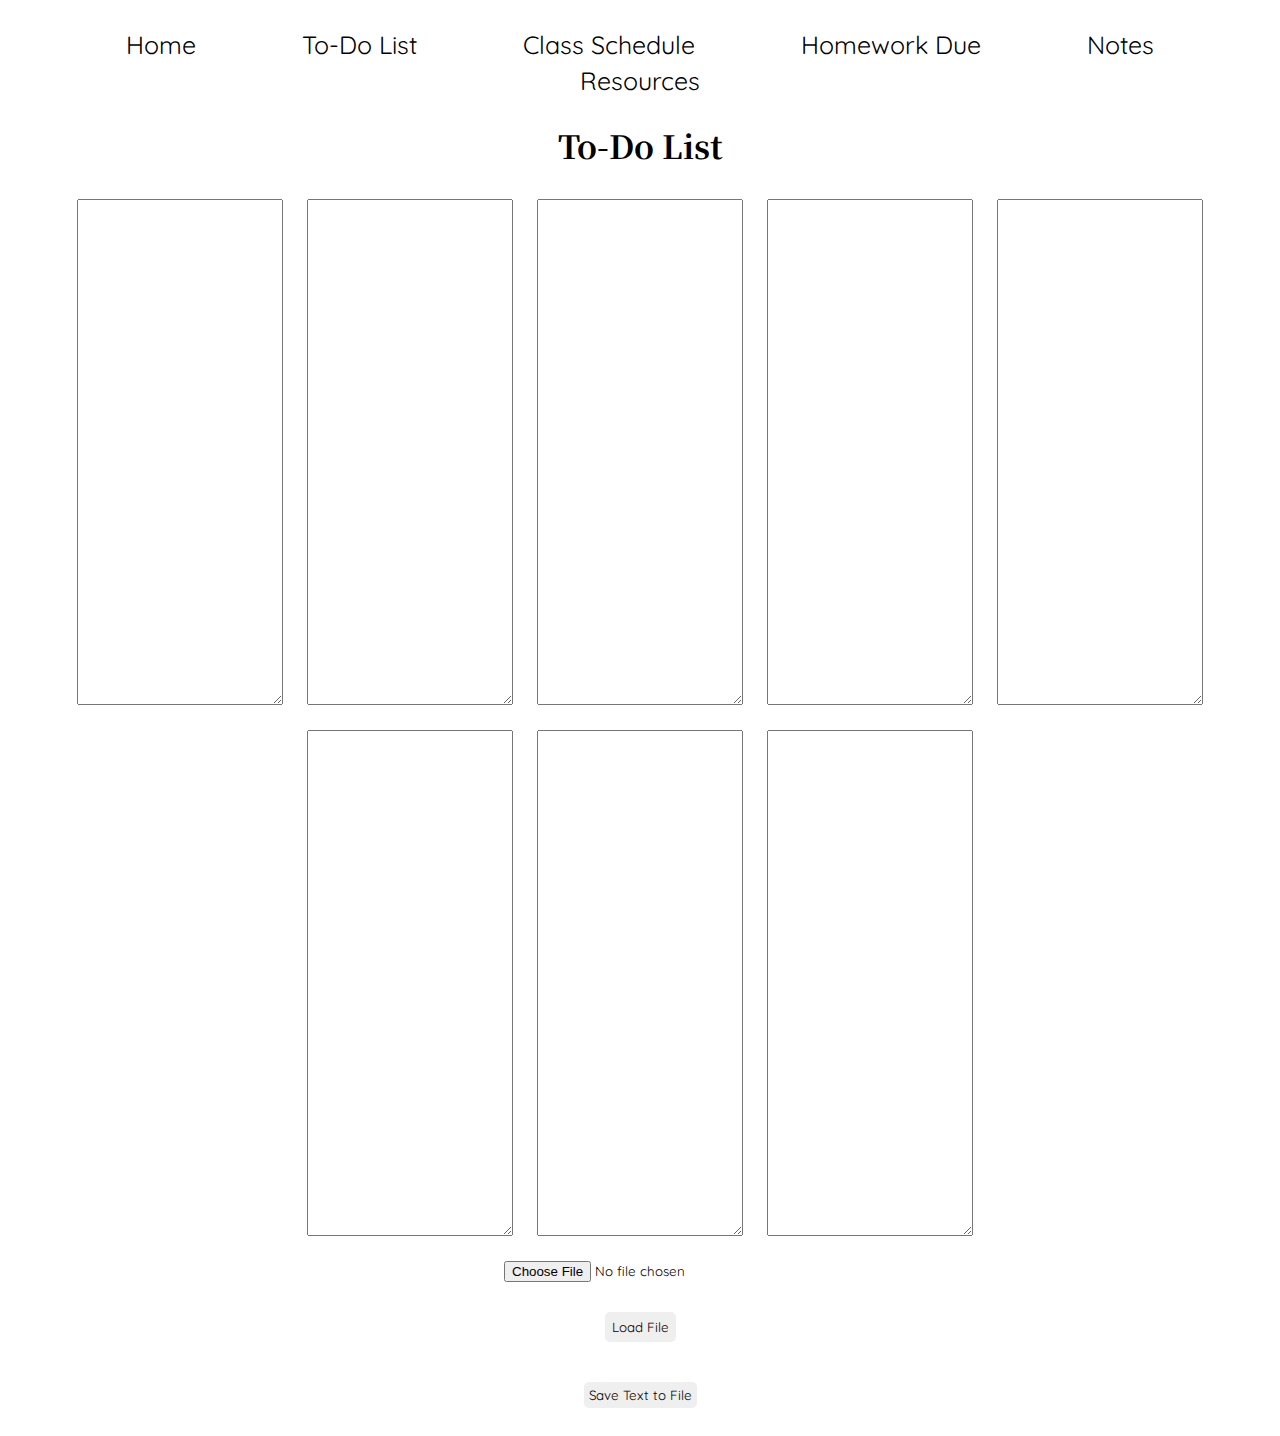
<file: Pocket School/todolist.html>
<!DOCTYPE html>
<html>

	<head>
		<link rel="stylesheet" href="intro.css">
		<script type="module" src="script.js"></script>

		<link rel="preconnect" href="https://fonts.gstatic.com">
		<link href="https://fonts.googleapis.com/css2?family=Noto+Serif+TC:wght@200&display=swap" rel="stylesheet">
		<link rel="preconnect" href="https://fonts.gstatic.com">
		<link href="https://fonts.googleapis.com/css2?family=Quicksand&display=swap" rel="stylesheet">

		<title>To-Do List</title>

		<script type="text/javascript">
			
			function saveTextAsFile() {
				var textToSave = "     1 "+document.getElementById("inputTextToSave1").value + "     2 " + document.getElementById("inputTextToSave2").value + "     3 "+document.getElementById("inputTextToSave3").value +"     4 "+document.getElementById("inputTextToSave4").value +"     5 "+ document.getElementById("inputTextToSave5").value +" 6 "+document.getElementById("inputTextToSave6").value +"     7"+document.getElementById("inputTextToSave7").value +"     8 "+document.getElementById("inputTextToSave8").value;
				var textToSaveAsBlob = new Blob([textToSave], { type: "text/plain" });
				var textToSaveAsURL = window.URL.createObjectURL(textToSaveAsBlob);

				var downloadLink = document.createElement("a");
				downloadLink.download = "ToDoList.txt";
				downloadLink.innerHTML = "Download File";
				downloadLink.href = textToSaveAsURL;
				downloadLink.onclick = destroyClickedElement;
				downloadLink.style.display = "none";
				document.body.appendChild(downloadLink);

				downloadLink.click();
			}

			function destroyClickedElement(event) {
				document.body.removeChild(event.target);
			}

			function loadFileAsText() {
				var fileToLoad = document.getElementById("fileToLoad").files[0];
				var fileReader = new FileReader();
				//making a new function in a variable, etc.
				fileReader.onload = function (fileLoadedEvent) {
					var textFromFileLoaded = fileLoadedEvent.target.result;
					document.getElementById("inputTextToSave").value = textFromFileLoaded;
				};
				fileReader.readAsText(fileToLoad, "UTF-8");
			}
		</script>

	</head>

	<body>
		
		<div class="topnav" style="font-size:25px;" id="buttondiv">
			<a class="active" href="home.html" style="margin-right:50px;margin-left:50px;">Home</a>
			<a class="active" href="todolist.html" style="margin-right:50px;margin-left:50px;">To-Do List</a>
			<a class="active" href="classschedule.html" style="margin-right:50px;margin-left:50px;">Class Schedule</a>
			<a class="active" href="homeworkdue.html" style="margin-right:50px;margin-left:50px;">Homework Due</a>
			<a class="active" href="notes.html" style="margin-right:50px;margin-left:50px;">Notes</a>
			<a class="active" href="resources.html" style="margin-right:50px;margin-left:50px;">Resources</a>
		</div>
		
		<h1>To-Do List</h1>

		
		<textarea name='todo' id="inputTextToSave1" style='width:200px;height:500px;display:inline-block;margin:10px;'></textarea>
		
		<textarea name='todo' id="inputTextToSave2" style='width:200px;height:500px;display:inline-block;margin:10px;'></textarea>
		
		<textarea name='todo' id="inputTextToSave3" style='width:200px;height:500px;display:inline-block;margin:10px;'></textarea>
		
		<textarea name='todo' id="inputTextToSave4" style='width:200px;height:500px;display:inline-block;margin:10px;'></textarea>

		<textarea name='todo' id="inputTextToSave5" style='width:200px;height:500px;display:inline-block;margin:10px;'></textarea>
		
		<textarea name='todo' id="inputTextToSave6" style='width:200px;height:500px;display:inline-block;margin:10px;'></textarea>
		
		<textarea name='todo' id="inputTextToSave7" style='width:200px;height:500px;display:inline-block;margin:10px;'></textarea>
		
		<textarea name='todo' id="inputTextToSave8" style='width:200px;height:500px;display:inline-block;margin:10px;'></textarea>
		
		<br>
		
		<input type="file" id="fileToLoad" style="text-align:center;margin:10px;">
		<br>
        <button onclick="loadFileAsText()" id='submitbutton' style="text-align:center;margin:20px">Load File</button>
		<br>
        <button onclick="saveTextAsFile()" src="todolist.html" style="border:none; padding:5px; border-radius:5px;margin:20px;">Save Text to File</button>
			
		<!--<input type='submit' id='submitbutton' value='Save'>
		<input type='hidden' name='redirecturl' value='notes.html'>
		<input type='hidden' name='survey' value='Accounts'>-->
		
	</body>

</html>
</file>
<file: Pocket School/intro.css>
body {
	text-align: center;
	font-family: 'Noto Serif TC', sans-serif;
}

label {
	margin-right : 20px;
	font-family: 'Quicksand', sans-serif;
}

input {
	margin-top: 20px;
	font-family: 'Quicksand', sans-serif;
}

#submitbutton {
	border: none;
	border-radius: 5px;
}

div {
	margin: 25px;
	border-radius: 20px;
}

a {
	color: black;
	font-family: 'Quicksand', sans-serif;
	text-decoration: none;
}

p {
	font-size: 25px;
}

textarea {
	width:1000px; 
	height:1000px; 
	font-size: 20px; 
	font-family: 'Quicksand', sans-serif;
}

#submitbutton {
	border: none;
	border-radius: 5px;
	padding: 7px;
}

button {
	font-family: 'Quicksand', sans-serif;
	border-radius: 10px;
}

li { 
	list-style-position:inside;
	padding: 10px;
}

iframe {
	margin: 30px;
}
</file>
